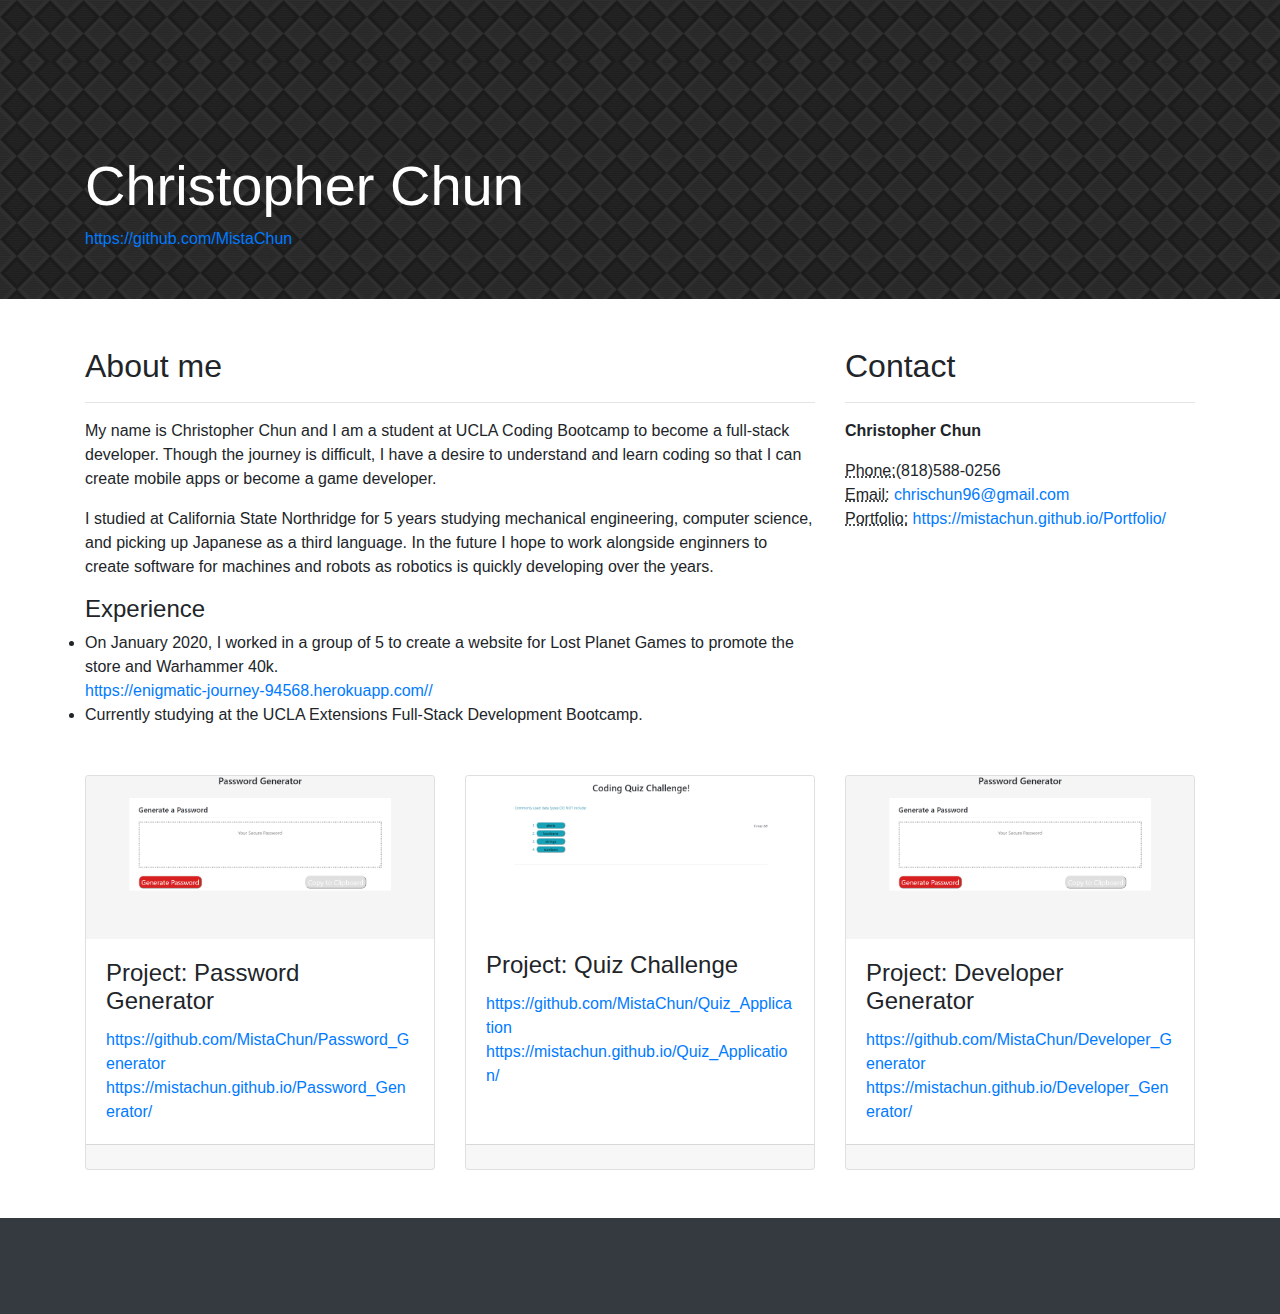
<file: index.html>
<!DOCTYPE html>
<html lang="en">

<head>

  <meta charset="utf-8">
  <meta name="viewport" content="width=device-width, initial-scale=1, shrink-to-fit=no">
  <meta name="description" content="">
  <meta name="author" content="">

  <title>Resume - Chris Chun</title>

  <!-- Bootstrap core CSS -->
  <link href="vendor/bootstrap/css/bootstrap.min.css" rel="stylesheet">

  <!-- Custom styles for this template -->
  <link href="css/business-frontpage.css" rel="stylesheet">

</head>

<body>

  <!-- Navigation -->
  <nav class="navbar navbar-expand-lg navbar-dark bg-dark fixed-top">
    <div class="container">
      <button class="navbar-toggler" type="button" data-toggle="collapse" data-target="#navbarResponsive" aria-controls="navbarResponsive" aria-expanded="false" aria-label="Toggle navigation">
        <span class="navbar-toggler-icon"></span>
      </button>
      <div class="collapse navbar-collapse" id="navbarResponsive">
        <ul class="navbar-nav ml-auto">
          <!-- <li class="nav-item active">
            <a class="nav-link" href="#">Home
              <span class="sr-only">(current)</span>
            </a>
          </li>
          <li class="nav-item">
            <a class="nav-link" href="#">About</a>
          </li>
          <li class="nav-item">
            <a class="nav-link" href="#">Services</a>
          </li>
          <li class="nav-item">
            <a class="nav-link" href="#">Contact</a>
          </li> -->
        </ul>
      </div>
    </div>
  </nav>

  <!-- Header -->
  <header class="bg-primary py-5 mb-5">
    <div class="container h-100">
      <div class="row h-100 align-items-center">
        <div class="col-lg-12">
          <h1 class="display-4 text-white mt-5 mb-2">Christopher Chun</h1>
          <a href="lead mb-5 text-white-50">https://github.com/MistaChun</a>
        </div>
      </div>
    </div>
  </header>

  <!-- Page Content -->
  <div class="container">

    <div class="row">
      <div class="col-md-8 mb-5">
        <h2>About me</h2>
        <hr>
        <p>My name is Christopher Chun and I am a student at UCLA Coding Bootcamp to become a full-stack developer. Though the journey is difficult, I have a desire to understand and learn coding so that I can create mobile apps or become a game developer.</p>
        <p>I studied at California State Northridge for 5 years studying mechanical engineering, computer science, and picking up Japanese as a third language. In the future I hope to work alongside enginners to create software for machines and robots as robotics is quickly developing over the years.</p>
        <h4>Experience</h4>
        <li>On January 2020, I worked in a group of 5 to create a website for Lost Planet Games to promote the store and Warhammer 40k.</li>
        <a href="https://enigmatic-journey-94568.herokuapp.com/">https://enigmatic-journey-94568.herokuapp.com//</a>
        <li>Currently studying at the UCLA Extensions Full-Stack Development Bootcamp.</li>
      </div>
      <div class="col-md-4 mb-5">
        <h2>Contact</h2>
        <hr>
        <address>
          <strong>Christopher Chun</strong>
        </address>
        <address>
          <abbr title="Phone">Phone:</abbr>(818)588-0256
          <br>
          <abbr title="Email">Email:</abbr>
          <a href="mailto:#">chrischun96@gmail.com</a>
          <br>
          <abbr title="Resume">Portfolio:</abbr>
          <a href="https://mistachun.github.io/Portfolio/">https://mistachun.github.io/Portfolio/</a>

        </address>
      </div>
    </div>
    <!-- /.row -->

    <div class="row">
      <div class="col-md-4 mb-5">
        <div class="card h-100">
          <img class="card-img-top" src="Screenshot (24).png" alt="">
          <div class="card-body">
            <h4 class="card-title">Project: Password Generator</h4>
            <a href="https://github.com/MistaChun/Password_Generator">https://github.com/MistaChun/Password_Generator</a>
            <a href="https://mistachun.github.io/Password_Generator/">https://mistachun.github.io/Password_Generator/</a>
          </div>
          <div class="card-footer">
          </div>
        </div>
      </div>
      <div class="col-md-4 mb-5">
        <div class="card h-100">
          <img class="card-img-top" src="Screenshot (23).png" alt="">
          <div class="card-body">
            <h4 class="card-title">Project: Quiz Challenge</h4>
            <a href="https://github.com/MistaChun/Quiz_Application">https://github.com/MistaChun/Quiz_Application</a>
            <a href="https://mistachun.github.io/Quiz_Application/">https://mistachun.github.io/Quiz_Application/</a>
          </div>
          <div class="card-footer">
          </div>
        </div>
      </div>
      <div class="col-md-4 mb-5">
        <div class="card h-100">
          <img class="card-img-top" src="Screenshot (24).png" alt="">
          <div class="card-body">
            <h4 class="card-title">Project: Developer Generator</h4>
            <a href="https://github.com/MistaChun/Developer_Generator">https://github.com/MistaChun/Developer_Generator</a>
            <a href="https://mistachun.github.io/Developer_Generator/">https://mistachun.github.io/Developer_Generator/</a>
          </div>
          <div class="card-footer">
          </div>
        </div>
      </div>
    </div>
    <!-- /.row -->

  </div>
  <!-- /.container -->

  <!-- Footer -->
  <footer class="py-5 bg-dark">
    <div class="container">
    </div>
    <!-- /.container -->
  </footer>

  <!-- Bootstrap core JavaScript -->
  <script src="vendor/jquery/jquery.min.js"></script>
  <script src="vendor/bootstrap/js/bootstrap.bundle.min.js"></script>

</body>

</html>
</file>
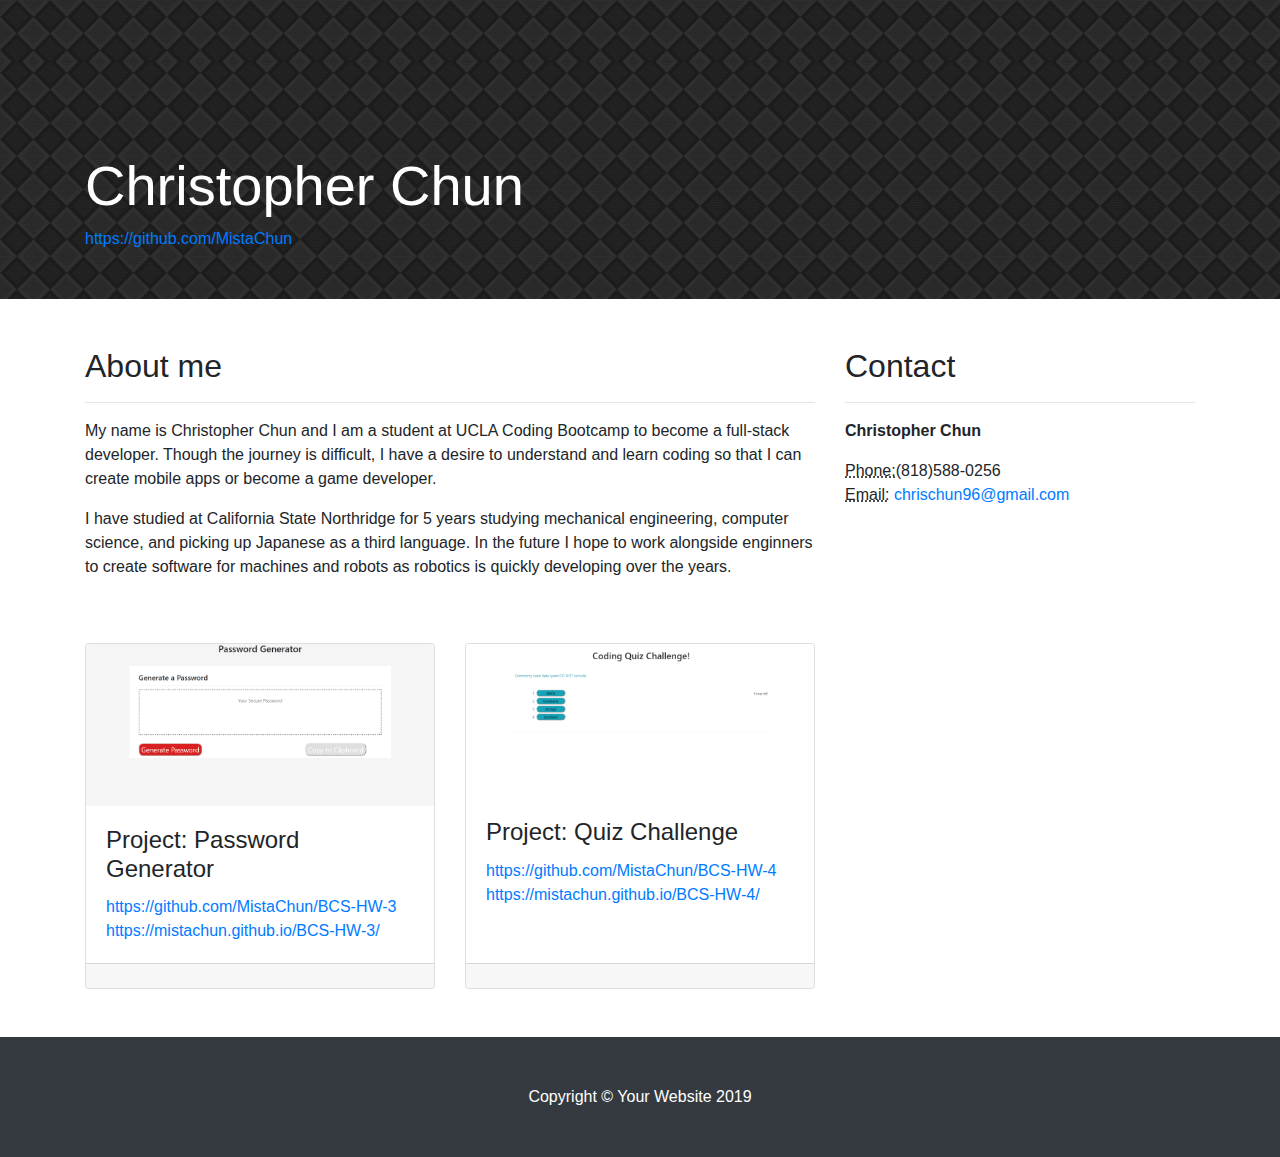
<file: startbootstrap-business-frontpage-gh-pages/index.html>
<!DOCTYPE html>
<html lang="en">

<head>

  <meta charset="utf-8">
  <meta name="viewport" content="width=device-width, initial-scale=1, shrink-to-fit=no">
  <meta name="description" content="">
  <meta name="author" content="">

  <title>Business Frontpage - Start Bootstrap Template</title>

  <!-- Bootstrap core CSS -->
  <link href="vendor/bootstrap/css/bootstrap.min.css" rel="stylesheet">

  <!-- Custom styles for this template -->
  <link href="css/business-frontpage.css" rel="stylesheet">

</head>

<body>

  <!-- Navigation -->
  <nav class="navbar navbar-expand-lg navbar-dark bg-dark fixed-top">
    <div class="container">
      <button class="navbar-toggler" type="button" data-toggle="collapse" data-target="#navbarResponsive" aria-controls="navbarResponsive" aria-expanded="false" aria-label="Toggle navigation">
        <span class="navbar-toggler-icon"></span>
      </button>
      <div class="collapse navbar-collapse" id="navbarResponsive">
        <ul class="navbar-nav ml-auto">
          <!-- <li class="nav-item active">
            <a class="nav-link" href="#">Home
              <span class="sr-only">(current)</span>
            </a>
          </li>
          <li class="nav-item">
            <a class="nav-link" href="#">About</a>
          </li>
          <li class="nav-item">
            <a class="nav-link" href="#">Services</a>
          </li>
          <li class="nav-item">
            <a class="nav-link" href="#">Contact</a>
          </li> -->
        </ul>
      </div>
    </div>
  </nav>

  <!-- Header -->
  <header class="bg-primary py-5 mb-5">
    <div class="container h-100">
      <div class="row h-100 align-items-center">
        <div class="col-lg-12">
          <h1 class="display-4 text-white mt-5 mb-2">Christopher Chun</h1>
          <a href="lead mb-5 text-white-50">https://github.com/MistaChun</a>
        </div>
      </div>
    </div>
  </header>

  <!-- Page Content -->
  <div class="container">

    <div class="row">
      <div class="col-md-8 mb-5">
        <h2>About me</h2>
        <hr>
        <p>My name is Christopher Chun and I am a student at UCLA Coding Bootcamp to become a full-stack developer. Though the journey is difficult, I have a desire to understand and learn coding so that I can create mobile apps or become a game developer.</p>
        <p>I have studied at California State Northridge for 5 years studying mechanical engineering, computer science, and picking up Japanese as a third language. In the future I hope to work alongside enginners to create software for machines and robots as robotics is quickly developing over the years.</p>
      </div>
      <div class="col-md-4 mb-5">
        <h2>Contact</h2>
        <hr>
        <address>
          <strong>Christopher Chun</strong>
        </address>
        <address>
          <abbr title="Phone">Phone:</abbr>(818)588-0256
          <br>
          <abbr title="Email">Email:</abbr>
          <a href="mailto:#">chrischun96@gmail.com</a>
        </address>
      </div>
    </div>
    <!-- /.row -->

    <div class="row">
      <div class="col-md-4 mb-5">
        <div class="card h-100">
          <img class="card-img-top" src="/Screenshot (24).png" alt="">
          <div class="card-body">
            <h4 class="card-title">Project: Password Generator</h4>
            <a href="https://github.com/MistaChun/BCS-HW-3">https://github.com/MistaChun/BCS-HW-3</a>
            <a href="https://mistachun.github.io/BCS-HW-3/">https://mistachun.github.io/BCS-HW-3/</a>
          </div>
          <div class="card-footer">
          </div>
        </div>
      </div>
      <div class="col-md-4 mb-5">
        <div class="card h-100">
          <img class="card-img-top" src="Screenshot (23).png" alt="">
          <div class="card-body">
            <h4 class="card-title">Project: Quiz Challenge</h4>
            <a href="https://github.com/MistaChun/BCS-HW-4">https://github.com/MistaChun/BCS-HW-4</a>
            <a href="https://mistachun.github.io/BCS-HW-4/">https://mistachun.github.io/BCS-HW-4/</a>
          </div>
          <div class="card-footer">
          </div>
        </div>
      </div>
    </div>
    <!-- /.row -->

  </div>
  <!-- /.container -->

  <!-- Footer -->
  <footer class="py-5 bg-dark">
    <div class="container">
      <p class="m-0 text-center text-white">Copyright &copy; Your Website 2019</p>
    </div>
    <!-- /.container -->
  </footer>

  <!-- Bootstrap core JavaScript -->
  <script src="vendor/jquery/jquery.min.js"></script>
  <script src="vendor/bootstrap/js/bootstrap.bundle.min.js"></script>

</body>

</html>
</file>
<file: css/business-frontpage.css>
/*!
 * Start Bootstrap - Busines Frontpage (https://startbootstrap.com/template-overviews/business-frontpage)
 * Copyright 2013-2019 Start Bootstrap
 * Licensed under MIT (https://github.com/BlackrockDigital/startbootstrap-business-frontpage/blob/master/LICENSE)
 */
body {
  padding-top: 56px;
}
.container {
  /* background: url("./diagonal-squares.png"); */
  /* color: white; */
}
.bg-primary.py-5.mb-5 {
  background-color: #343a40!important;
  background: url("./diagonal-squares.png");

}
.navbar.navbar-expand-lg.navbar-dark.bg-dark.fixed-top{
  background: url("./diagonal-squares.png"); 
  height: 62px; 
}
</file>
<file: startbootstrap-business-frontpage-gh-pages/css/business-frontpage.css>
/*!
 * Start Bootstrap - Busines Frontpage (https://startbootstrap.com/template-overviews/business-frontpage)
 * Copyright 2013-2019 Start Bootstrap
 * Licensed under MIT (https://github.com/BlackrockDigital/startbootstrap-business-frontpage/blob/master/LICENSE)
 */
body {
  padding-top: 56px;
}
.container {
  /* background: url("./diagonal-squares.png"); */
  /* color: white; */
}
.bg-primary.py-5.mb-5 {
  background-color: #343a40!important;
  background: url("./diagonal-squares.png");

}
.navbar.navbar-expand-lg.navbar-dark.bg-dark.fixed-top{
  background: url("./diagonal-squares.png"); 
  height: 62px; 
}
</file>
